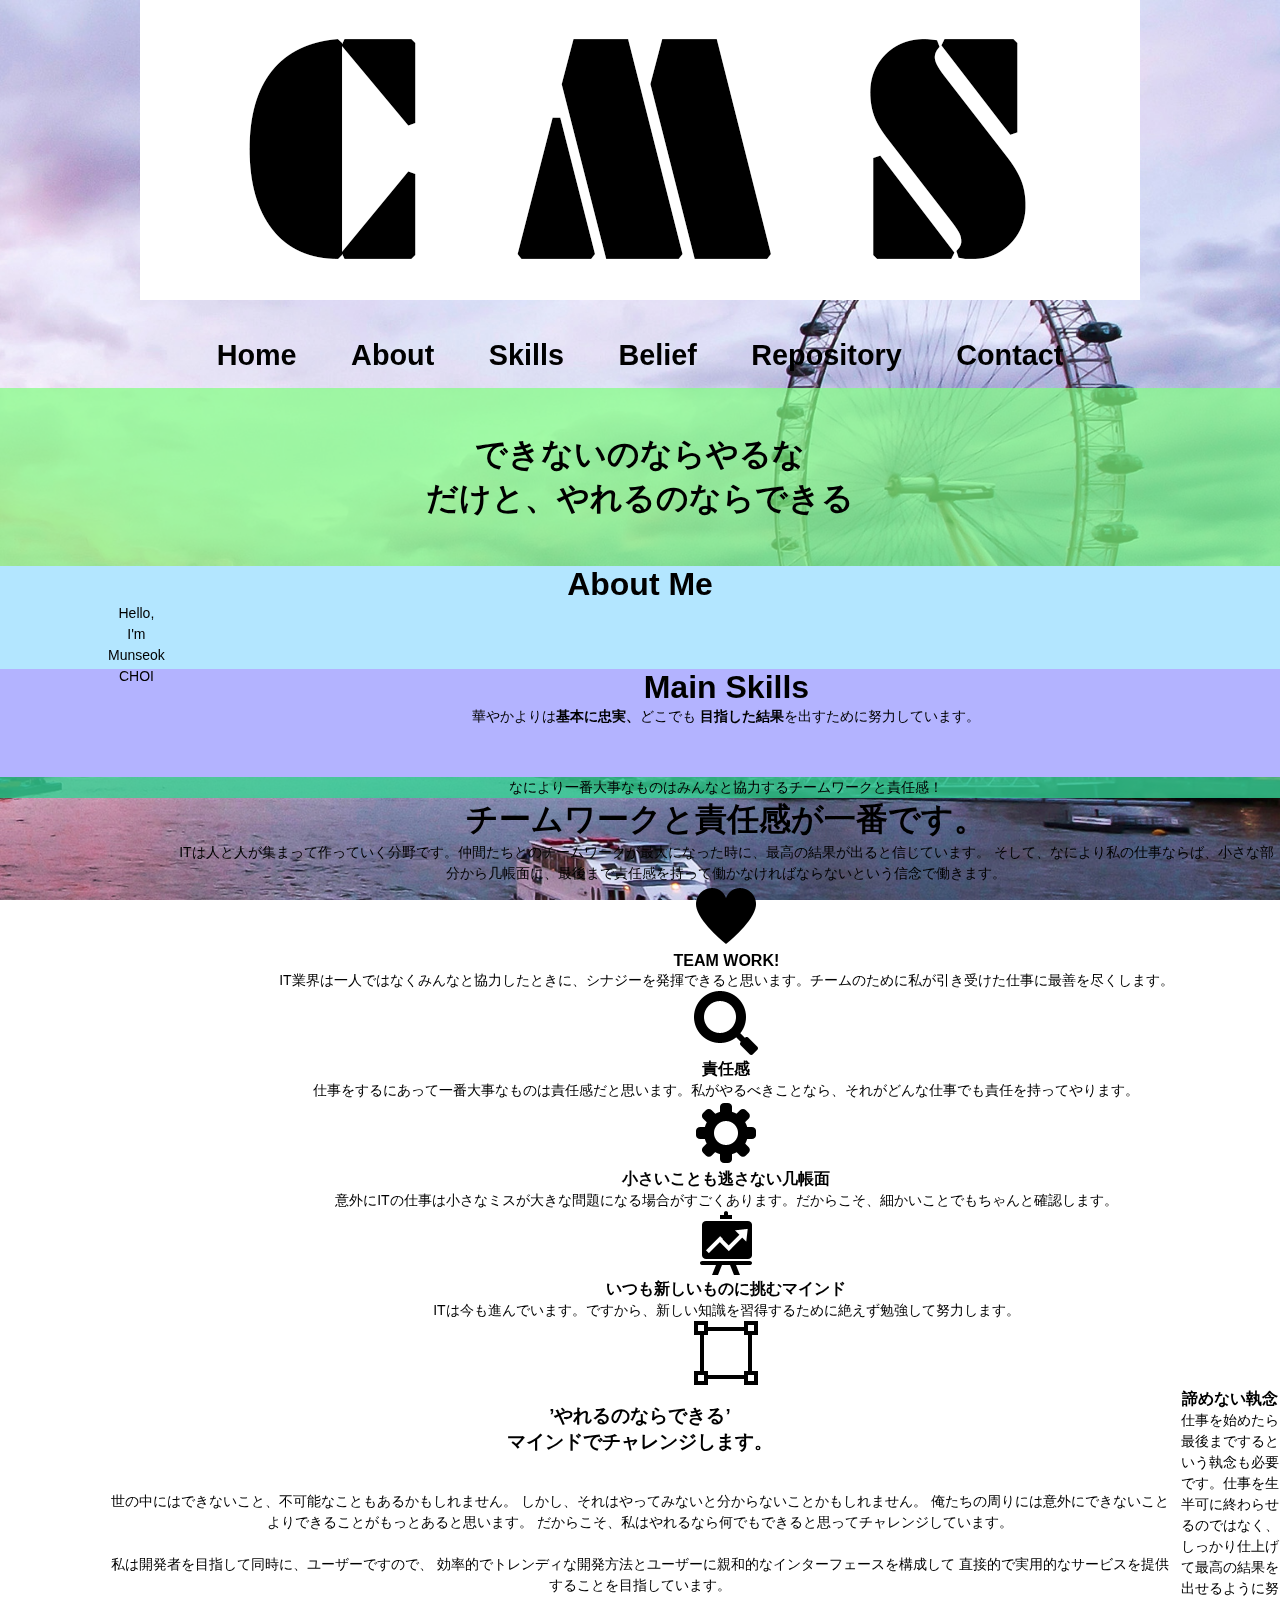
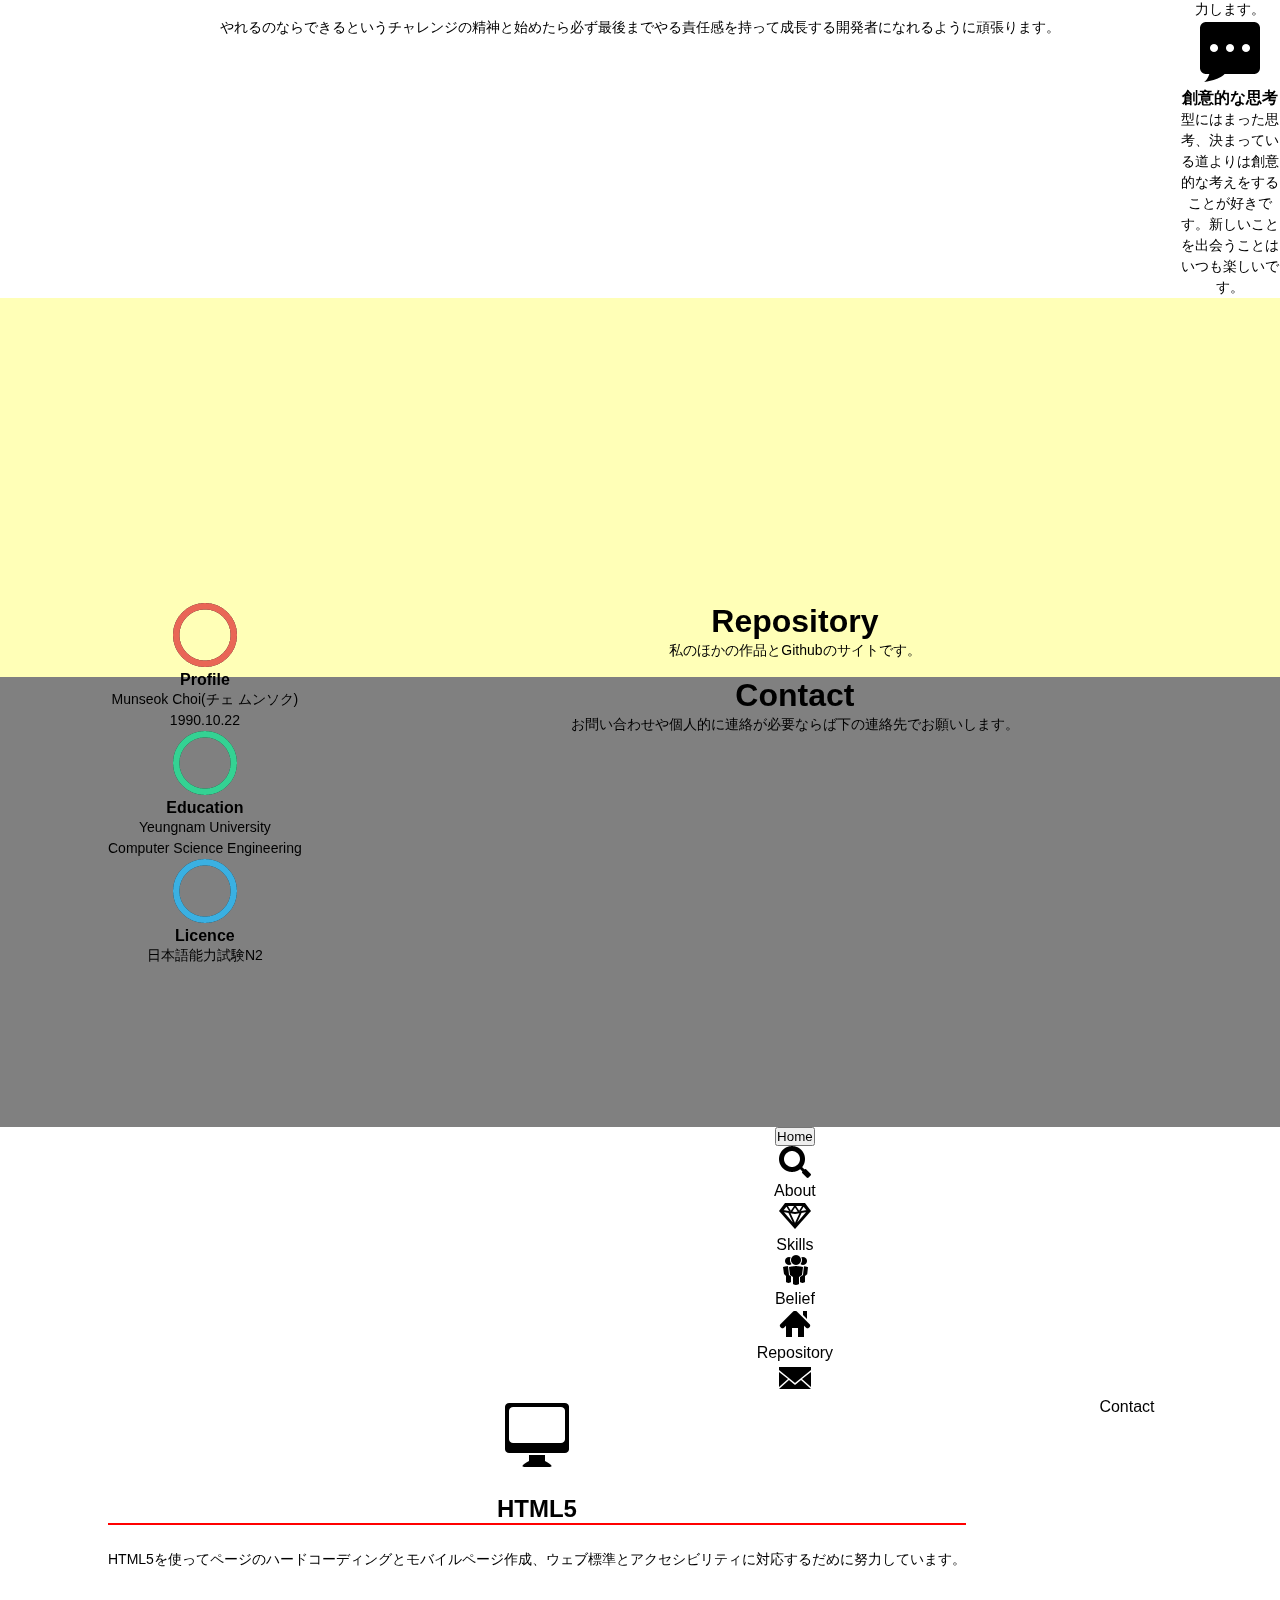
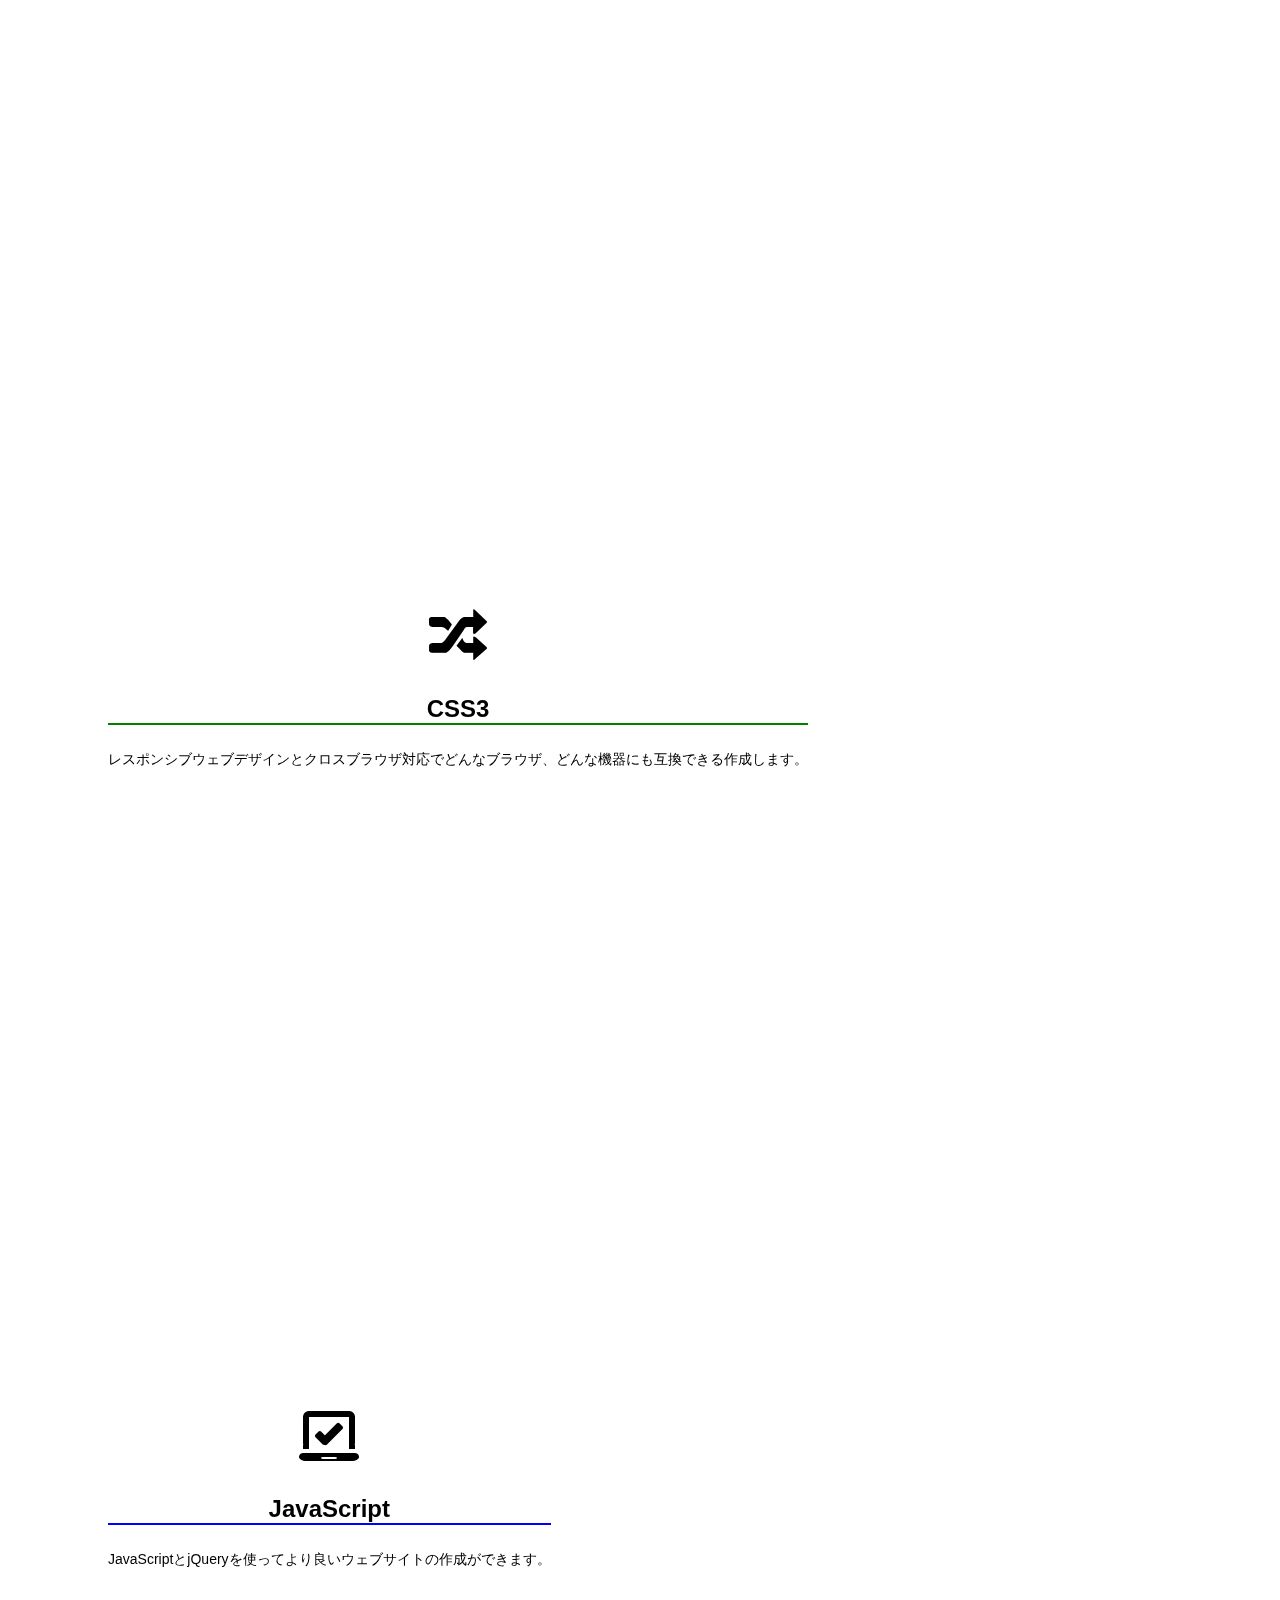
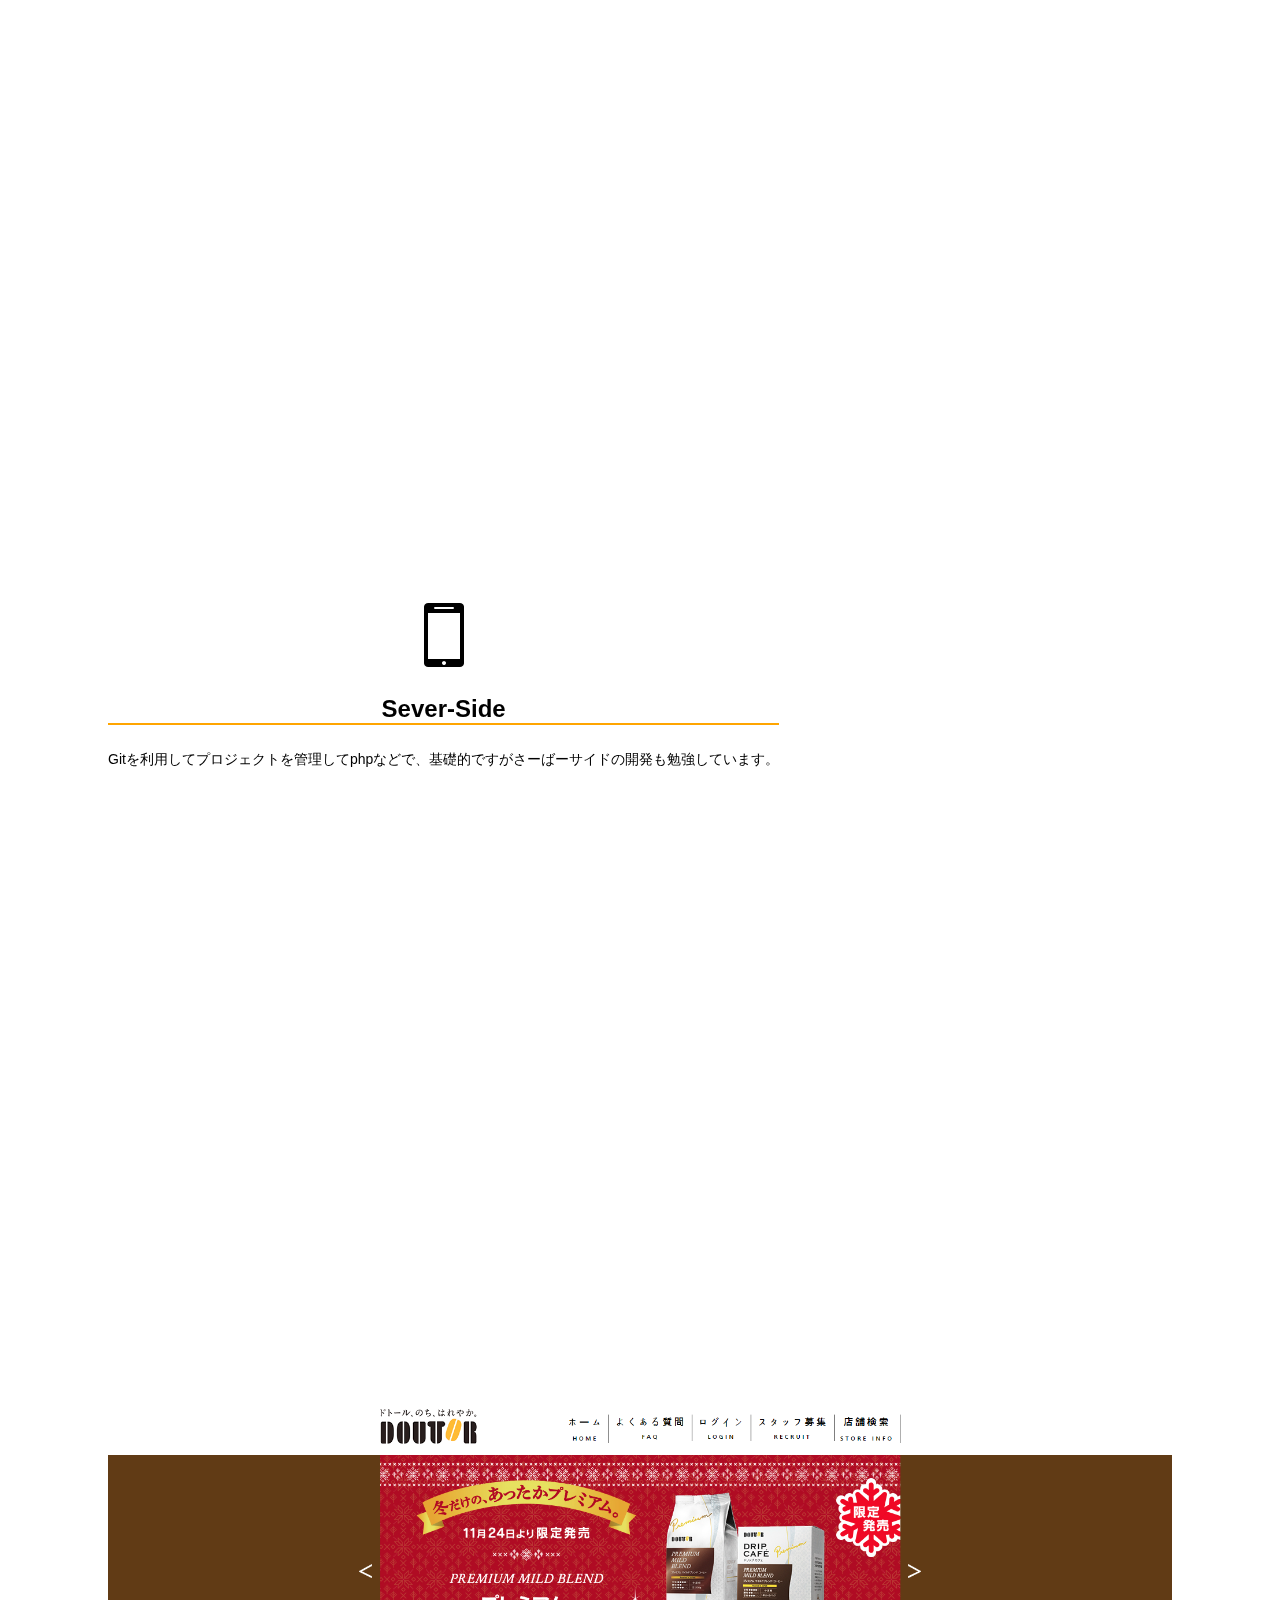
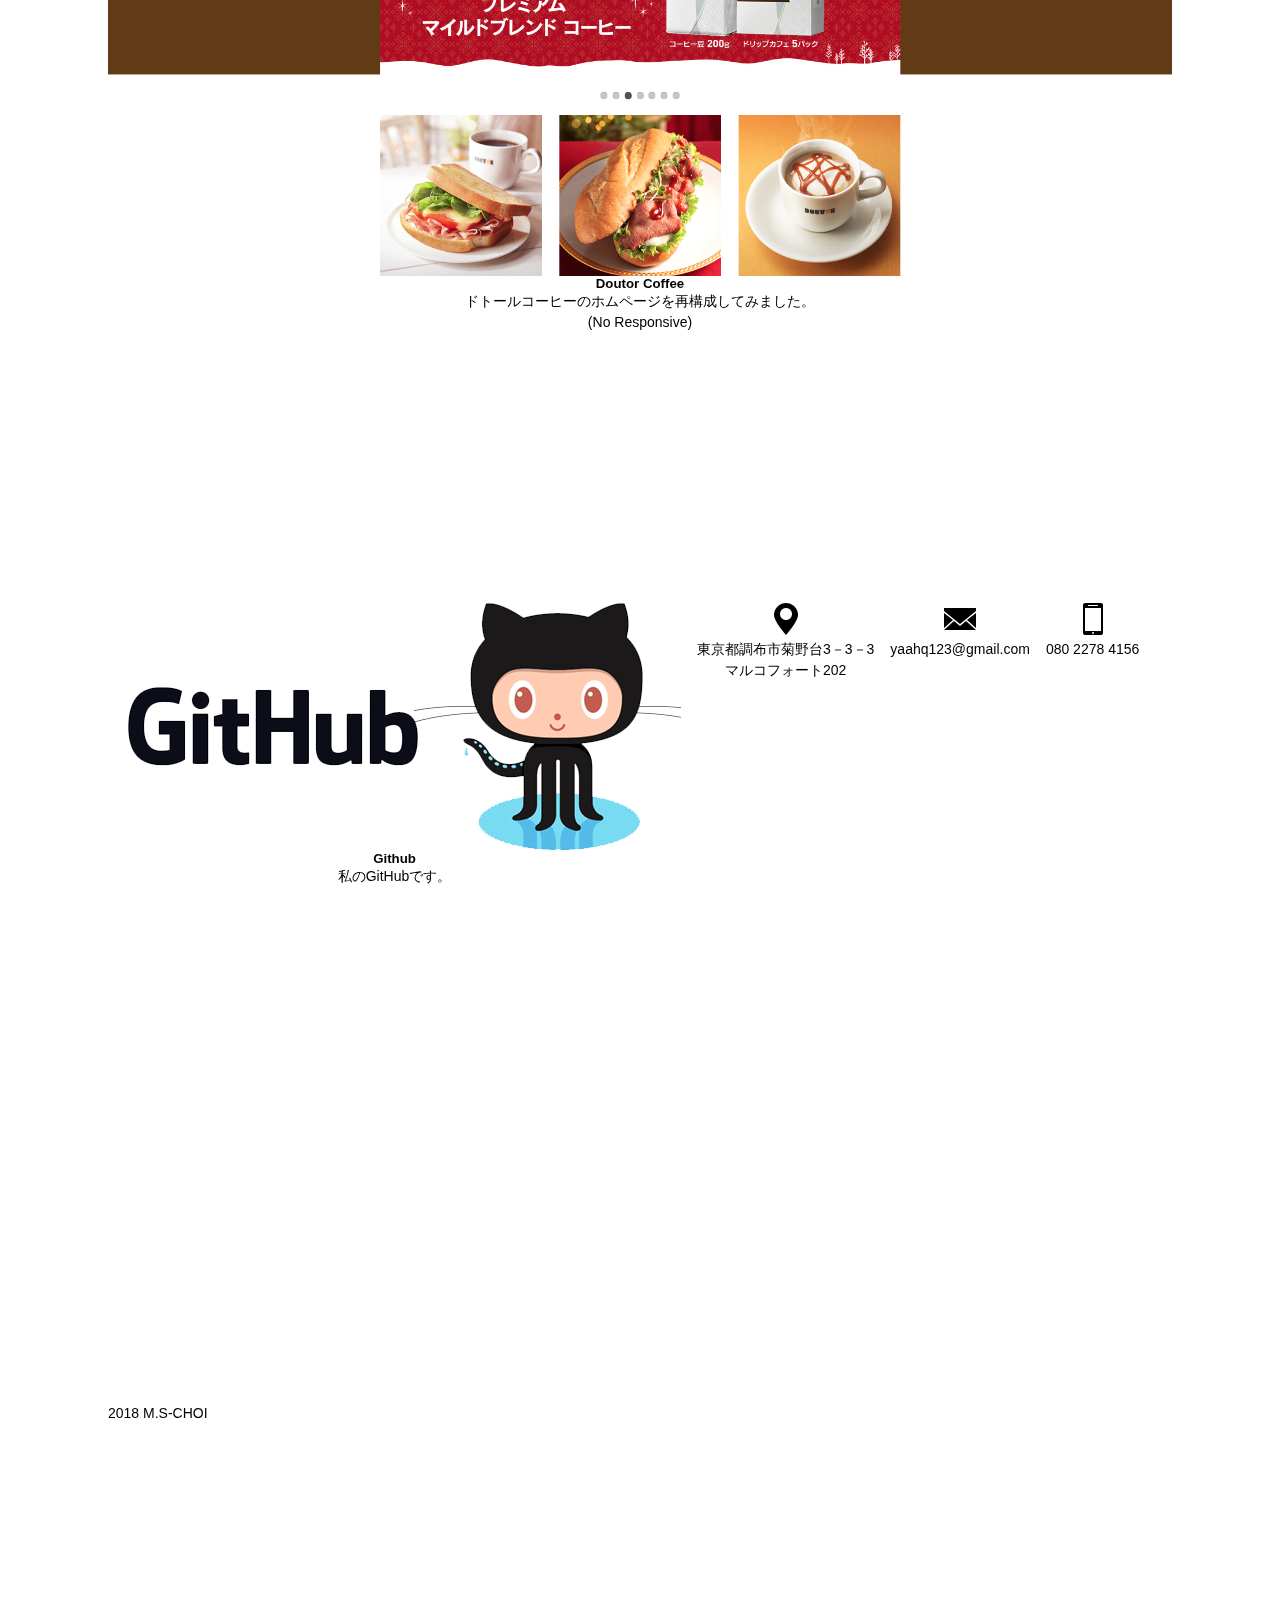
<file: index_jp.html>
<!DOCTYPE html>
<html>
<head>
<meta charset="UTF-8">

<meta name = "viewport" content = "width = device-width, initial-scale = 1.0">

<title>Welcome to MS</title>

<link rel = "stylesheet" href = "css/style.css" />
<link rel = "stylesheet" href = "css/vegas.min.css" />

</head>

<body onLoad= "javascript:open_win();">

<!-- Home -->
<div id = "home" class = "header target">
	<!-- Top Menu -->
	<div class = "nav-bar">
		<div class = "container">
			<!-- Title Logo -->
			<div id = "logo">
				<a href = "#"><img src = "images/logo_cms.png" alt = "Logo_cms"></a>
			</div>
			<!-- Title Logo End -->
			
			<!-- Navigation -->
			<div id = "top_nav">
				<ul>
					<li class = "home active"><a href = "#home">Home</a></li>
					<li class = "about"><a href = "#about">About</a></li>
					<li class = "skills"><a href = "#skills">Skills</a></li>
					<li class = "belief"><a href = "#belief">Belief</a></li>
					<li class = "repository"><a href = "#repository">Repository</a></li>
					<li class = "contact"><a href = "#contact">Contact</a></li>
				</ul>
			</div>
			<!-- Navigation End -->
		</div>
	</div>
	<!-- Top Menu End -->
	
	<!-- Home Intro -->
	<div class = "container">
		<div class = "intro">
			<h1 class = "white_text">できないのならやるな<br />だけと、やれるのならできる</h1>
		</div>
	</div>
	<!-- Home Intro End -->
</div>
<!-- Home End -->

<!-- About -->
<div id = "about">
	<div class = "container content_title">
		<h1 class = "white_text">About Me</h1>
		<p class = "white_text"></p>
	</div>
	<div class = "container column" style = "padding-bottom : 50px;">
		<div class = "box left_box">
			<p class = "white_text">Hello,<br />I'm<br />Munseok<br />CHOI</p>
		</div>
		<div class = "box middle_box">
			<h3 class = "white_text">’やれるのならできる’<br />マインドでチャレンジします。</h3><br /><br />
			<p>世の中にはできないこと、不可能なこともあるかもしれません。
			しかし、それはやってみないと分からないことかもしれません。
			俺たちの周りには意外にできないことよりできることがもっとあると思います。
			だからこそ、私はやれるなら何でもできると思ってチャレンジしています。<br /><br />
			私は開発者を目指して同時に、ユーザーですので、
			効率的でトレンディな開発方法とユーザーに親和的なインターフェースを構成して
			直接的で実用的なサービスを提供することを目指しています。
			<br /><br />
			<p>やれるのならできるというチャレンジの精神と始めたら必ず最後までやる責任感を持って成長する開発者になれるように頑張ります。</p>
		</div>
		<div class = "box right_box">
			<ul>
				<li class = "skill_list">
					<div class = "inner_ring">
						<img src = "images/red-ring.png" alt = " ">
					</div>
					<h4 class = "white_text">profile</h4>
					<p>Munseok Choi(チェ ムンソク)<br />
					1990.10.22</p>
				</li>
				<li class = "skill_list">
					<div class = "inner_ring">
						<img src = "images/green-ring.png" alt = " ">
					</div>			
					<h4 class = "white_text">Education</h4>
					<p>Yeungnam University<br />
					Computer Science Engineering</p>
				</li>
				<li class = "skill_list">	
					<div class = "inner_ring">
						<img src = "images/blue-ring.png" alt = " ">
					</div>
					<h4 class = "white_text">licence</h4>
					<p>日本語能力試験N2<br />
					</p>
				</li>
			</ul>
		</div>
	</div>
</div>
<!-- About End -->

<!-- skills -->
<div id = "skills" style = "padding-bottom : 50px;">
	<div class = "container content_title">
		<h1>Main Skills</h1>
		<p>華やかよりは<b>基本に忠実、</b>どこでも <b>目指した結果</b>を出すために努力しています。
</p>
	</div>
	<div class = "column container">
		<div class = "box four-column-box">
			<div class = "outer_circle">
				<div class = "overlay red_circle"></div>
				<div class = "inner_circle">
					<img src = "images/web.png" alt = "web application">
				</div>
			</div>
			<h4 style = "border-bottom : 2px solid red;">HTML5</h4>
			<p>HTML5を使ってページのハードコーディングとモバイルページ作成、ウェブ標準とアクセシビリティに対応するだめに努力しています。</p>
		</div>
		<div class = "box four-column-box">
			<div class = "outer_circle">
				<div class = "overlay green_circle"></div>
				<div class = "inner_circle">
					<img src = "images/ui.png" alt = "ui javascript">
				</div>
			</div>
			<h4 style = "border-bottom : 2px solid green;">CSS3</h4>
			<p>レスポンシブウェブデザインとクロスブラウザ対応でどんなブラウザ、どんな機器にも互換できる作成します。</p>
		</div>
		<div class = "box four-column-box">
			<div class = "outer_circle">
				<div class = "overlay blue_circle"></div>
				<div class = "inner_circle">
					<img src = "images/pub.png" alt = "web publishing">
				</div>
			</div>
			<h4 style = "border-bottom : 2px solid blue;">JavaScript</h4>
			<p>JavaScriptとjQueryを使ってより良いウェブサイトの作成ができます。</p>
		</div>
		<div class = "box four-column-box">
			<div class = "outer_circle">
				<div class = "overlay orange_circle"></div>
				<div class = "inner_circle">
					<img src = "images/mobile.png" alt = "mobile application">
				</div>
			</div>
			<h4 style = "border-bottom : 2px solid orange;">Sever-Side</h4>
			<p>Gitを利用してプロジェクトを管理してphpなどで、基礎的ですがさーばーサイドの開発も勉強しています。</p>
		</div>
	</div>
</div>
<!-- skills End -->

<!-- belief -->
<div class = "preview" style = "background : rgba(52, 210, 147, 0.8);">
	<div class = "container">
		<p class = "white_text">なにより一番大事なものはみんなと協力するチームワークと責任感！</p>
	</div>
</div>

<div id = "belief">
	<div class = "container content_title">
		<h1>チームワークと責任感が一番です。</h1>
		<p>ITは人と人が集まって作っていく分野です。仲間たちとのチームワークが最大になった時に、最高の結果が出ると信じています。
		そして、なにより私の仕事ならば、小さな部分から几帳面に、最後まで責任感を持って働かなければならないという信念で働きます。</p>
	</div>
	
	<div class = "container">
		<div class = "two_column">
			<div class = "tbox">
				<div class = "row_style">
					<img src = "images/heart.png" alt = " ">
				</div>
				<h4>TEAM WORK!</h4>
				<p>IT業界は一人ではなくみんなと協力したときに、シナジーを発揮できると思います。チームのために私が引き受けた仕事に最善を尽くします。</p>
			</div>
			<div class = "tbox">
				<div class = "row_style">
					<img src = "images/work.png" alt = " ">
				</div>
				<h4>責任感</h4>
				<p>仕事をするにあって一番大事なものは責任感だと思います。私がやるべきことなら、それがどんな仕事でも責任を持ってやります。</p>
			</div>
			<div class = "tbox">
				<div class = "row_style">
					<img src = "images/rest.png" alt = " ">
				</div>
				<h4>小さいことも逃さない几帳面</h4>
				<p>意外にITの仕事は小さなミスが大きな問題になる場合がすごくあります。だからこそ、細かいことでもちゃんと確認します。</p>
			</div>
			
			<div class = "tbox">
				<div class = "row_style">
					<img src = "images/assign.png" alt = " ">
				</div>
				<h4>いつも新しいものに挑むマインド</h4>
				<p>ITは今も進んでいます。ですから、新しい知識を習得するために絶えず勉強して努力します。</p>
			</div>
			<div class = "tbox">
				<div class = "row_style">
					<img src = "images/tech.png" alt = " ">
				</div>
				<h4>諦めない執念</h4>
				<p>仕事を始めたら最後までするという執念も必要です。仕事を生半可に終わらせるのではなく、しっかり仕上げて最高の結果を出せるように努力します。</p>
			</div>
			<div class = "tbox">
				<div class = "row_style">
					<img src = "images/coun.png" alt = " ">
				</div>
				<h4>創意的な思考</h4>
				<p>型にはまった思考、決まっている道よりは創意的な考えをすることが好きです。新しいことを出会うことはいつも楽しいです。</p>
			</div>
		</div>
	</div>
</div>
<!-- belief End -->

<!-- repository -->
<div id = "repository">
	<div class = "container content_title">
		<h1>Repository</h1>
		<p>私のほかの作品とGithubのサイトです。</p>
	</div>
	
	<div class = "column container">
		<div class = "box">
			<img src = "images/portfolio_doutor.png" class = "images" alt = "doutor">
			<div class = "project">
				<div class = "text">
					<h5>Doutor Coffee</h5>
					<p><a href ="https://colossuscms.github.io/portfolio-doutor/main.html">ドトールコーヒーのホムページを再構成してみました。<br />(No Responsive)</a></p>
				</div>
			</div>
		</div>
		<div class = "box">
			<img src = "images/github_logo.png" class = "images" alt = "git">
			<div class = "project">
				<div class = "text">
					<h5>Github</h5>
					<p><a href ="https://github.com/ColossusCMS">私のGitHubです。</a></p>
				</div>
			</div>
		</div>
	</div>
</div>
<!-- repository End -->

<!-- Contact -->
<div id = "contact">
	<div class = "container content_title">
		<h1 class = "white_text">Contact</h1>
		<p class = "white_text">お問い合わせや個人的に連絡が必要ならば下の連絡先でお願いします。</p>
	</div>
</div>
<!-- Contact End -->

<!-- Footer -->
<div id = "footer">
	<div class = "container column">
		<div class = "box details">
			<div>
				<img src = "images/addr.png" alt = "address"><br />
			</div>
			<p>東京都調布市菊野台3－3－3<br>マルコフォート202</p>
		</div>
		
		
		<div class = "box details">
			<div>
				<img src = "images/mail.png" alt = "e-mail"><br />
			</div>
			<p><a href = "#">yaahq123@gmail.com</a></p>
		</div>
		
		
		<div class = "box details">
			<div>
				<img src = "images/phone.png" alt = "phone"><br />
			</div>
			<p>080 2278 4156</p>
		</div>
		
		
		<div id = "copyright" class = "box">
			<p class = "white_text">2018 M.S-CHOI</p>
		</div>
	</div>
	
	<!-- Top Button -->
	<button onclick = "topFunction()" id ="top_Btn" title = "Go to Top">Home</button>
	<script type = "text/javascript">
		window.onscroll = function() {scrollFunction()};
		var width = screen.availWidth;

		function scrollFunction() {
			if (width < 426) {
				if(document.body.scrollTop > 20 || document.documentElement.scrollTop > 20) {
					document.getElementById("top_Btn").style.display = "block";
				} else {
					document.getElementById("top_Btn").style.display = "none";
				}
			} else {
				document.getElementById("top_Btn").style.display = "none";
			}
		}
	
		function topFunction() {
			document.body.scrollTop = 0;
			document.documentElement.scrollTop = 0;
		}
	</script>
	<!-- Top Button End -->
</div>
<!-- Footer End -->

<!-- Bottom Navigation -->
<div id = "bot_nav">
	<ul>
		<li class = "about">
			<a href = "#about">
				<img src = "images/bot_about.png" alt = "about"><br />about
			</a>
		</li>
		<li class = "skills">
			<a href = "#skills">
				<img src = "images/bot_skills.png" alt = "skills"><br />skills
			</a>
		</li>
		<li class = "belief">
			<a href = "#belief">
				<img src = "images/bot_belief.png" alt = "belief"><br />belief
			</a>
		</li>
		<li class = "repository">
			<a href = "#repository">
				<img src = "images/bot_repository.png" alt = "repository"><br />repository
			</a>
		</li>
		<li class = "contact">
			<a href = "#contact">
				<img src = "images/bot_contact.png" alt = "contact"><br />contact
			</a>
		</li>
	</ul>
</div>
<!-- Footer Fixed Menu End -->

<script src = "js/jquery-3.2.1.min.js"></script>
<script src = "js/vegas.min.js"></script>
<script src = "js/jquery.smooth-scroll.min.js"></script>
<script src = "js/main.js"></script>

</body>
</html>
</file>
<file: css/style.css>
* {
	margin: auto;
	padding : 0;
}

body {
	width: 100%;
	font-family: 'Nanum Gothic', sans-serif;
	background-attachment: fixed;
	background-repeat: no-repeat;
	text-align: center;
}

p {
	font-size: 14px;
	line-height: 1.5em;
}

li {
	list-style: none;
	text-transform: capitalize;
}

a {
	text-decoration: none;
	color: black;
}

#topBtn {
	display: inline-block;
	background-color: #FF9800;
	width: 50px;
	height: 50px;
	text-align: center;
	border-radius: 4px;
	position: fixed;
	bottom: 30px;
	right: 30px;
	transition: background-color .3s, 
	opacity .5s, visibility .5s;
	opacity: 0;
	visibility: visible;
	z-index: 1000;
}

#topBtn::after {
	content: "\f077";
	font-family: FontAwesome;
	font-weight: normal;
	font-style: normal;
	font-size: 2em;
	line-height: 50px;
	color: #fff;
  }

#topBtn:hover {
	cursor: pointer;
	background-color: #333;
}

#topBtn:active {
	background-color: #555;
}

#topBtn.show {
	opacity: 1;
	visibility: visible;
}

header {
	width: 100%;
	height: 50px;
	position: fixed;
	top: 0;
	background-color: rgba(128, 212, 255, 0.3);
	z-index: 999;
}

#top_nav ul {
	margin-block-start: 1em;
	margin-block-end: 1em;
}

#top_nav li {
	display: inline-block;
	text-align: center;
	font-size: 1em;
	font-weight: bold;
}

#top_nav li a {
	padding: 10px 5px;
}

#top_nav ul li a:hover, #top_nav ul li a.active {
	color: red;
	transition: 700ms;
	-webkit-transition: 700ms;
	-moz-transition: 700ms;
}

.intro {
	background-color: rgba(128, 255, 128, 0.7);
	padding: 5vh 0;
}

.intro p {
	font-size: 1.2em;
}

.title {
	margin: 15px 0 7vh 0;
}

.content {
	padding-top: 60px;
	min-height: 100vh;
}

.typing-txt{display: none;}

.typing {
	vertical-align: top;
	padding-top: 30vh;
}

.typing ul li {
	margin-bottom: 2em;
}

.typing ul li h1 {
	font-size: 2em;
}

.typing ul li h1.on { 
	display: inline-block;
	animation-name: cursor;
	animation-duration: 0.3s; 
	animation-iteration-count: infinite; 
	-webkit-animation-name: cursor;
	-webkit-animation-duration: 0.3s;
	-webkit-animation-iteration-count: infinite;
	-moz-animation-name: cursor;
	-moz-animation-duration: 0.3s;
	-moz-animation-iteration-count: infinite;
} 

@keyframes cursor{ 
	0%{border-right: 1px solid #fff} 
	50%{border-right: 1px solid #000} 
	100%{border-right: 1px solid #fff}
}

.box {
	padding: 0 .5em;
}

.leftBox p {
	font-size: 2em;
	margin-bottom: 1em;
}

.midBox p {
	text-align: justify;
	margin-top: 1em;
	margin-bottom: 2em;
	width: 93%;
}

.rightBox ul li{
	margin: 0 8vh;
	text-align: left;
	display: block;
	margin-bottom: 30px;
	height: 80px;
}

.rightBox ul li img{
	display: inline-block;
	float: left;
	margin: 0 10px;
	padding-bottom: 10px;
}

.chart {
	position: relative;
	display: inline-block;
	width: 150px;
	height: 150px;
	text-align: center;
}
.chart canvas {
	position: absolute;
	top: 0;
	left: 0;
}
.percent {
	display: inline-block;
	line-height: 150px;
	z-index: 2;
	font-size: 2em;
	font-weight: bold;
}
.percent:after {
	content: '%';
	margin-left: 0;
	font-size: 0.5em;
}

#about {
	background-color: #b3e6ff;
	padding-bottom: 1em;
}

#skills {
	background-color: #b3b3ff;
	padding-bottom: 1em;
}

#skills article>div {
	display: block;
	float: left;
	width: 50%;
	margin-bottom: 3vh;
}

#repository {
	background-color: rgba(255, 255, 153, 0.7);
	padding-bottom: 1em;
}

#repository article {
	margin-bottom: 2em;
	position : relative;
	width: 350px;
}

.images {
	width: 100%;
	opacity: 1;
	transition: .5s ease;
	-webkit-transition: .5s ease;
	-moz-transition: .5s ease;
	background-color: #fff;
	display: block;
}

.txtBox {
	bottom: 0;
	left: 0;
	right: 0;
	width: 100%;
	text-align: center;
	overflow: hidden;
	transition: .5s ease;
	-webkit-transition: .5s ease;
	-moz-transition: .5s ease;
	position: absolute;
	border-radius: 8px;
	background: #fff;
	opacity: 0;
	height: auto;
}

#repository article:hover img {
	opacity: 0.3;
}

#repository article:hover .txtBox {
	opacity: 1;
}

.txtBox h4 {
	padding: 10px;
	border-bottom: 1px solid black;
}

.txtBox p {
	padding: 10px;
}

.txtBox a:hover {
	font-weight: bold;
	text-decoration: none;
	color: red;
}

#contact {
	background-color: gray;
}

footer {
	background-color: black;
	height: 50px;
	color: white;
	font-size: 15px;
	font-weight: bold;
	padding-top: 3vh;
}

/* Tablet */
@media only screen and (min-width: 426px) and (max-width: 768px) {
	#top_Btn {
		width: 100px;
		height: 60px;
		font-size: 1.3em;
		position: fixed;
		bottom: 50px;
		right: 50px;
	}

	header {
		height: 100px;
	}

	#top_nav ul {
		margin-top: 35px;
	}

	#top_nav li {
		font-size: 1.8em;
		padding: 0 20px;
	}

	.typing ul li {
		margin-bottom: 4em;
	}

	.typing ul li h1 {
		font-size: 3em;
	}

	.content {
		padding-top: 100px;
	}

	.title {
		margin: 50px 0;
		font-size: 30px;
	}

	.midBox h3 {
		font-size: 25px;
	}

	.midBox p {
		margin-top: 2em;
		width: 75%;
		font-size: 1.5em;
	}

	.rightBox ul li {
		margin: 0;
		display: inline-block;
		width: 30%;
	}

	.rightBox h4 {
		font-size: 20px;
		margin-bottom: .7em;
	}

	.rightBox p {
		font-size: 15px;
	}

	.intro p {
		font-size: 2em;
	}
	
	.chart {
		width: 200px;
		height: 200px;
	}

	.percent {
		line-height: 200px;
	}

	.percent:after {
		font-size: .5em;
	}

	#skills h4 {
		font-size: 1.5em;
		margin: 1em 0;
	}

	#repository article {
		display: block;
		float: left;
		margin: 1em;
	}

	#repository .title p {
		margin-top: .5em;
		font-size: .7em;
	}

	.txtBox h4 {
		font-size: 1.5em;
	}

	.txtBox p {
		font-size: 1.3em;
	}

	#contact {
		min-height: 50vh;
	}
}

/* PC */
@media only screen and (min-width: 769px) {
	header {
		height: 100px;
	}

	#top_nav ul {
		margin-top: 35px;
	}

	#top_nav li {
		font-size: 1.8em;
		padding: 0 20px;
	}

	.typing ul li {
		margin-bottom: 4em;
	}

	.typing ul li h1 {
		font-size: 3em;
	}

	.content {
		padding-top: 100px;
	}

	.title {
		margin: 50px 0;
		font-size: 30px;
	}

	.column {
		width: 1080px;
		position: relative;
	}

	.box {
		float: left;
		margin-top: 0;
		height: 800px;
	}

	.leftBox {
		width: 25%;
	}

	.leftBox p {
		font-size: 40px;
		text-align: right;
	}

	.midBox {
		width: 40%;
	}

	.midBox h3 {
		font-size: 20px;
	}

	.midBox p {
		margin-top: 2em;
		font-size: 20px;
	}

	.rightBox {
		width: 25%;
	}

	.rightBox ul li {
		margin: 5px 0 2em 0;
		display: block;
	}

	.rightBox h4 {
		font-size: 20px;
		margin-bottom: .7em;
	}

	.rightBox p {
		font-size: 15px;
	}

	.intro {
		clear: both;
	}

	.intro p {
		font-size: 2em;
	}
	
	.chart {
		width: 300px;
		height: 300px;
	}

	.percent {
		line-height: 300px;
	}

	.percent:after {
		font-size: .5em;
	}

	#skills h4 {
		font-size: 1.5em;
		margin: 1em 0;
	}

	#repository article {
		border: 1px solid black;
		display: inline-block;
		margin: 1em;
		width: 500px;
	}

	#repository .title p {
		margin-top: .5em;
		font-size: .7em;
	}

	.txtBox h4 {
		font-size: 1.5em;
	}

	.txtBox p {
		font-size: 1.3em;
	}

	#contact {
		min-height: 50vh;
	}
}
</file>
<file: css/vegas.min.css>
.vegas-overlay,.vegas-slide,.vegas-slide-inner,.vegas-timer,.vegas-wrapper{position:absolute;top:0;left:0;bottom:0;right:0;overflow:hidden;border:none;padding:0;margin:0}.vegas-overlay{opacity:.5;background:url(overlays/02.png) center center}.vegas-timer{top:auto;bottom:0;height:2px}.vegas-timer-progress{width:0;height:100%;background:#fff;-webkit-transition:width ease-out;transition:width ease-out}.vegas-timer-running .vegas-timer-progress{width:100%}.vegas-slide,.vegas-slide-inner{margin:0;padding:0;background:center center no-repeat;-webkit-transform:translateZ(0);transform:translateZ(0);will-change:transform,opacity}body .vegas-container{overflow:hidden!important;position:relative}.vegas-video{min-width:100%;min-height:100%;width:auto;height:auto}body.vegas-container{overflow:auto;position:static;z-index:-2}body.vegas-container>.vegas-overlay,body.vegas-container>.vegas-slide,body.vegas-container>.vegas-timer{position:fixed;z-index:-1}:root body.vegas-container>.vegas-overlay,:root body.vegas-container>.vegas-slide,_::full-page-media,_:future{bottom:-76px}.vegas-transition-blur,.vegas-transition-blur2{opacity:0;-webkit-filter:blur(32px);filter:blur(32px)}.vegas-transition-blur-in,.vegas-transition-blur2-in{opacity:1;-webkit-filter:blur(0);filter:blur(0)}.vegas-transition-blur2-out{opacity:0}.vegas-transition-burn,.vegas-transition-burn2{opacity:0;-webkit-filter:contrast(1000%) saturate(1000%);filter:contrast(1000%) saturate(1000%)}.vegas-transition-burn-in,.vegas-transition-burn2-in{opacity:1;-webkit-filter:contrast(100%) saturate(100%);filter:contrast(100%) saturate(100%)}.vegas-transition-burn2-out{opacity:0;-webkit-filter:contrast(1000%) saturate(1000%);filter:contrast(1000%) saturate(1000%)}.vegas-transition-fade,.vegas-transition-fade2{opacity:0}.vegas-transition-fade-in,.vegas-transition-fade2-in{opacity:1}.vegas-transition-fade2-out{opacity:0}.vegas-transition-flash,.vegas-transition-flash2{opacity:0;-webkit-filter:brightness(25);filter:brightness(25)}.vegas-transition-flash-in,.vegas-transition-flash2-in{opacity:1;-webkit-filter:brightness(1);filter:brightness(1)}.vegas-transition-flash2-out{opacity:0;-webkit-filter:brightness(25);filter:brightness(25)}.vegas-transition-negative,.vegas-transition-negative2{opacity:0;-webkit-filter:invert(100%);filter:invert(100%)}.vegas-transition-negative-in,.vegas-transition-negative2-in{opacity:1;-webkit-filter:invert(0);filter:invert(0)}.vegas-transition-negative2-out{opacity:0;-webkit-filter:invert(100%);filter:invert(100%)}.vegas-transition-slideDown,.vegas-transition-slideDown2{-webkit-transform:translateY(-100%);transform:translateY(-100%)}.vegas-transition-slideDown-in,.vegas-transition-slideDown2-in{-webkit-transform:translateY(0);transform:translateY(0)}.vegas-transition-slideDown2-out{-webkit-transform:translateY(100%);transform:translateY(100%)}.vegas-transition-slideLeft,.vegas-transition-slideLeft2{-webkit-transform:translateX(100%);transform:translateX(100%)}.vegas-transition-slideLeft-in,.vegas-transition-slideLeft2-in{-webkit-transform:translateX(0);transform:translateX(0)}.vegas-transition-slideLeft2-out,.vegas-transition-slideRight,.vegas-transition-slideRight2{-webkit-transform:translateX(-100%);transform:translateX(-100%)}.vegas-transition-slideRight-in,.vegas-transition-slideRight2-in{-webkit-transform:translateX(0);transform:translateX(0)}.vegas-transition-slideRight2-out{-webkit-transform:translateX(100%);transform:translateX(100%)}.vegas-transition-slideUp,.vegas-transition-slideUp2{-webkit-transform:translateY(100%);transform:translateY(100%)}.vegas-transition-slideUp-in,.vegas-transition-slideUp2-in{-webkit-transform:translateY(0);transform:translateY(0)}.vegas-transition-slideUp2-out{-webkit-transform:translateY(-100%);transform:translateY(-100%)}.vegas-transition-swirlLeft,.vegas-transition-swirlLeft2{-webkit-transform:scale(2) rotate(35deg);transform:scale(2) rotate(35deg);opacity:0}.vegas-transition-swirlLeft-in,.vegas-transition-swirlLeft2-in{-webkit-transform:scale(1) rotate(0);transform:scale(1) rotate(0);opacity:1}.vegas-transition-swirlLeft2-out,.vegas-transition-swirlRight,.vegas-transition-swirlRight2{-webkit-transform:scale(2) rotate(-35deg);transform:scale(2) rotate(-35deg);opacity:0}.vegas-transition-swirlRight-in,.vegas-transition-swirlRight2-in{-webkit-transform:scale(1) rotate(0);transform:scale(1) rotate(0);opacity:1}.vegas-transition-swirlRight2-out{-webkit-transform:scale(2) rotate(35deg);transform:scale(2) rotate(35deg);opacity:0}.vegas-transition-zoomIn,.vegas-transition-zoomIn2{-webkit-transform:scale(0);transform:scale(0);opacity:0}.vegas-transition-zoomIn-in,.vegas-transition-zoomIn2-in{-webkit-transform:scale(1);transform:scale(1);opacity:1}.vegas-transition-zoomIn2-out,.vegas-transition-zoomOut,.vegas-transition-zoomOut2{-webkit-transform:scale(2);transform:scale(2);opacity:0}.vegas-transition-zoomOut-in,.vegas-transition-zoomOut2-in{-webkit-transform:scale(1);transform:scale(1);opacity:1}.vegas-transition-zoomOut2-out{-webkit-transform:scale(0);transform:scale(0);opacity:0}.vegas-animation-kenburns{-webkit-animation:kenburns ease-out;animation:kenburns ease-out}@-webkit-keyframes kenburns{0%{-webkit-transform:scale(1.5);transform:scale(1.5)}100%{-webkit-transform:scale(1);transform:scale(1)}}@keyframes kenburns{0%{-webkit-transform:scale(1.5);transform:scale(1.5)}100%{-webkit-transform:scale(1);transform:scale(1)}}.vegas-animation-kenburnsDownLeft{-webkit-animation:kenburnsDownLeft ease-out;animation:kenburnsDownLeft ease-out}@-webkit-keyframes kenburnsDownLeft{0%{-webkit-transform:scale(1.5) translate(10%,-10%);transform:scale(1.5) translate(10%,-10%)}100%{-webkit-transform:scale(1) translate(0,0);transform:scale(1) translate(0,0)}}@keyframes kenburnsDownLeft{0%{-webkit-transform:scale(1.5) translate(10%,-10%);transform:scale(1.5) translate(10%,-10%)}100%{-webkit-transform:scale(1) translate(0,0);transform:scale(1) translate(0,0)}}.vegas-animation-kenburnsDownRight{-webkit-animation:kenburnsDownRight ease-out;animation:kenburnsDownRight ease-out}@-webkit-keyframes kenburnsDownRight{0%{-webkit-transform:scale(1.5) translate(-10%,-10%);transform:scale(1.5) translate(-10%,-10%)}100%{-webkit-transform:scale(1) translate(0,0);transform:scale(1) translate(0,0)}}@keyframes kenburnsDownRight{0%{-webkit-transform:scale(1.5) translate(-10%,-10%);transform:scale(1.5) translate(-10%,-10%)}100%{-webkit-transform:scale(1) translate(0,0);transform:scale(1) translate(0,0)}}.vegas-animation-kenburnsDown{-webkit-animation:kenburnsDown ease-out;animation:kenburnsDown ease-out}@-webkit-keyframes kenburnsDown{0%{-webkit-transform:scale(1.5) translate(0,-10%);transform:scale(1.5) translate(0,-10%)}100%{-webkit-transform:scale(1) translate(0,0);transform:scale(1) translate(0,0)}}@keyframes kenburnsDown{0%{-webkit-transform:scale(1.5) translate(0,-10%);transform:scale(1.5) translate(0,-10%)}100%{-webkit-transform:scale(1) translate(0,0);transform:scale(1) translate(0,0)}}.vegas-animation-kenburnsLeft{-webkit-animation:kenburnsLeft ease-out;animation:kenburnsLeft ease-out}@-webkit-keyframes kenburnsLeft{0%{-webkit-transform:scale(1.5) translate(10%,0);transform:scale(1.5) translate(10%,0)}100%{-webkit-transform:scale(1) translate(0,0);transform:scale(1) translate(0,0)}}@keyframes kenburnsLeft{0%{-webkit-transform:scale(1.5) translate(10%,0);transform:scale(1.5) translate(10%,0)}100%{-webkit-transform:scale(1) translate(0,0);transform:scale(1) translate(0,0)}}.vegas-animation-kenburnsRight{-webkit-animation:kenburnsRight ease-out;animation:kenburnsRight ease-out}@-webkit-keyframes kenburnsRight{0%{-webkit-transform:scale(1.5) translate(-10%,0);transform:scale(1.5) translate(-10%,0)}100%{-webkit-transform:scale(1) translate(0,0);transform:scale(1) translate(0,0)}}@keyframes kenburnsRight{0%{-webkit-transform:scale(1.5) translate(-10%,0);transform:scale(1.5) translate(-10%,0)}100%{-webkit-transform:scale(1) translate(0,0);transform:scale(1) translate(0,0)}}.vegas-animation-kenburnsUpLeft{-webkit-animation:kenburnsUpLeft ease-out;animation:kenburnsUpLeft ease-out}@-webkit-keyframes kenburnsUpLeft{0%{-webkit-transform:scale(1.5) translate(10%,10%);transform:scale(1.5) translate(10%,10%)}100%{-webkit-transform:scale(1) translate(0,0);transform:scale(1) translate(0,0)}}@keyframes kenburnsUpLeft{0%{-webkit-transform:scale(1.5) translate(10%,10%);transform:scale(1.5) translate(10%,10%)}100%{-webkit-transform:scale(1) translate(0,0);transform:scale(1) translate(0,0)}}.vegas-animation-kenburnsUpRight{-webkit-animation:kenburnsUpRight ease-out;animation:kenburnsUpRight ease-out}@-webkit-keyframes kenburnsUpRight{0%{-webkit-transform:scale(1.5) translate(-10%,10%);transform:scale(1.5) translate(-10%,10%)}100%{-webkit-transform:scale(1) translate(0,0);transform:scale(1) translate(0,0)}}@keyframes kenburnsUpRight{0%{-webkit-transform:scale(1.5) translate(-10%,10%);transform:scale(1.5) translate(-10%,10%)}100%{-webkit-transform:scale(1) translate(0,0);transform:scale(1) translate(0,0)}}.vegas-animation-kenburnsUp{-webkit-animation:kenburnsUp ease-out;animation:kenburnsUp ease-out}@-webkit-keyframes kenburnsUp{0%{-webkit-transform:scale(1.5) translate(0,10%);transform:scale(1.5) translate(0,10%)}100%{-webkit-transform:scale(1) translate(0,0);transform:scale(1) translate(0,0)}}@keyframes kenburnsUp{0%{-webkit-transform:scale(1.5) translate(0,10%);transform:scale(1.5) translate(0,10%)}100%{-webkit-transform:scale(1) translate(0,0);transform:scale(1) translate(0,0)}}
/*# sourceMappingURL=vegas.min.css.map */
</file>
